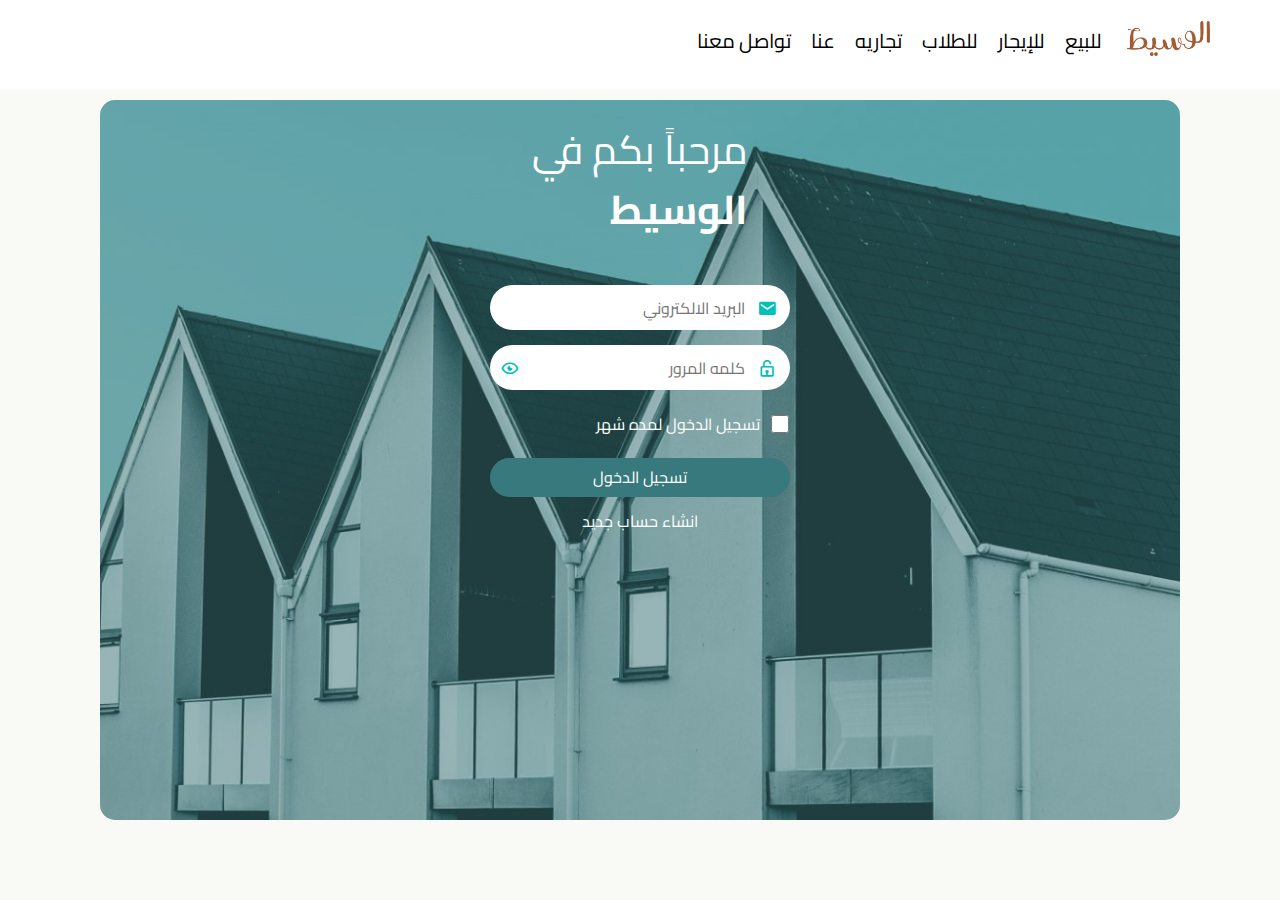
<file: login/index.html>
<!DOCTYPE html>
<html lang="en">

<head>
    <meta charset="UTF-8">
    <meta name="viewport" content="width=device-width, initial-scale=1.0">
    <!-- Google fonts -->
    <link rel="preconnect" href="https://fonts.googleapis.com">
    <link rel="preconnect" href="https://fonts.gstatic.com" crossorigin>
    <link href="https://fonts.googleapis.com/css2?family=Cairo:wght@200..1000&display=swap" rel="stylesheet">
    <!-- Main External Css file -->
    <link rel="stylesheet" href="css/style.css">
    <!-- Reader all elements nomarlly -->
    <link rel="stylesheet" href="css/normalize.css" />
    <!-- Font awesome library -->
    <link rel="stylesheet" href="css/all.min.css" />
    <link href='https://unpkg.com/boxicons@2.1.4/css/boxicons.min.css' rel='stylesheet'>

    <title>Login Page</title>
</head>

<body>
    <!-- Start Header -->
    <header id="header">
        <div class="container">
            <nav class="navigation">
                <i class="bx bx-menu toggle_menu black" id="menuicon"></i>
                <ul id="menu" class="menu">
                    <li><a href="../تواصل_معنا.html">تواصل معنا</a></li>
                    <li> <a href="#">عنا</a></li>
                    <li> <a href="#">تجاريه</a></li>
                    <li> <a href="#">للطلاب</a></li>
                    <li> <a href="../عقارات_للإيجار.html">للإيجار</a></li>
                    <li> <a href="../عقارات_للبيع.html">للبيع</a></li>
                </ul>
            </nav>
            <a href="../index.html" class="logo"><img src="../images/logo.png" alt="Logo"></a>
        </div>
    </header>
    <!-- End Header -->
    <!-- Start Login Form -->
    <div class="form_box">
        <div class="back_img">
            <div class="form_content">
                <p>مرحباً بكم في <br /><span><strong>الوسيط</strong></span></p>
                <form action="" method="POST" id="form">
                    <div class="input-box">
                        <input id="email" name="email" type="email" dir="rtl" placeholder="البريد الالكتروني">
                        <i class='bx bxs-envelope'></i>
                        <span class="error_message"></span>

                    </div>
                    <div class="input-box">
                        <input id="password" name="password" type="password" dir="rtl" placeholder="كلمه المرور ">
                        <i class='bx bx-lock-open'></i>
                        <i class='bx bx-show-alt ' id="eyeShowPassword"></i>
                        <i class='bx bx-hide ' id="eyeHidePassword"></i>
                        <span class="error_message"></span>

                    </div>

                    <div class="check-box">
                        <label dir="rtl" for="LoginForMonth">تسجيل الدخول لمده شهر</label>
                        <input class="checkbox" name="loginForMonth" id="LoginForMonth" type="checkbox">
                    </div>
                    <div class="submit_btn">
                        <button id="submit" class="btn2" name="submit" type="submit">تسجيل الدخول</button>
                    </div>
                    <a href="../registration/index.html">انشاء حساب جديد</a>
                </form>
            </div>
        </div>
    </div>


    <!-- End Login Form -->
    <script src="js/main.js"></script>
</body>

</html>
</file>
<file: login/css/style.css>
:root {
    --color1: #37797C;
    --color2: #A25C32;
    --color3hover: #e68a19;
    --color4: #00C0B7;
    --color5: #A25C32;
    --color6: #446D6E;
    --color7: #F9F9F6;
    --hover: #2F6B6E;
    --success: #00B73F;
    --success-hover: #008b31;
    --danger: #ff3860;
    --danger-hover: #bb2443;
}

body {
    background-color: var(--color7);
    font-family: "Cairo";
}

* {
    -webkit-box-sizing: border-box;
    -moz-box-sizing: border-box;
    box-sizing: border-box;
    padding: 0;
    margin: 0;
}

ul {
    list-style: none;
}

html {
    scroll-behavior: smooth;
}

/* start media*/
/*Small*/
@media (min-width: 786px) {
    .container {
        width: 750px;
    }
}

/*Medium*/
@media (min-width: 992px) {
    .container {
        width: 970px;
    }
}

/*larger*/

@media (min-width: 1200px) {
    .container {
        width: 1170px;
    }
}

/* end media*/
.container {
    padding-left: 15px;
    padding-right: 15px;
    margin-left: auto;
    margin-right: auto;
}

/* Start Header */



header {
    width: 100%;
    height: 90px;
    padding: 5px 15px;
    z-index: 6;
    transition: 0.5s all;
    background-color: #fff;
}

.LoginBtn {
    margin-top: 15px;
    padding: 10px 20px;
    border-radius: 7px;
    background-color: var(--color9);
    transition: 0.5s all;
    text-decoration: none;
    color: #fff;
    text-align: center;
}

.LoginBtn:hover {
    background-color: var(--color8);
}

header.sticky {
    top: 0;
    position: fixed;
    z-index: 5;
    -webkit-box-shadow: 0px 12px 15px -9px rgba(186, 196, 209, 1);
    -moz-box-shadow: 0px 12px 15px -9px rgba(186, 196, 209, 1);
    box-shadow: 0px 12px 15px -9px rgba(186, 196, 209, 1);

}



header .container {
    display: flex;
    justify-content: space-between;
    align-items: center;
    position: relative;
    border-radius: 15px;
    height: 70px;

}

header .container .login .LoginBtn {
    margin: 0;
    padding: 5px 10px;
}

header nav {
    display: flex;
    align-items: center;
    justify-content: flex-end;
    flex: 1;
}

header nav .toggle_menu {
    font-size: 45px;
    cursor: pointer;
}

@media (min-width: 768px) {
    header nav .toggle_menu {
        display: none;
    }
}

header nav ul {
    margin-right: 15px;
    display: flex;
}

ul a {
    display: block;
    color: var(--color9);
    text-decoration: none;
    font-size: 20px;
    transition: 0.3s all;
    padding: 23px 10px;
    position: relative;
    z-index: 2;
}

header nav a::before {
    content: "";
    position: absolute;
    width: 0%;
    background-color: var(--color3hover);
    height: 1px;
    bottom: 20%;
    right: 0;
    transition: 0.5s all;
}

header nav li:hover a::before {
    width: 100%;
}

header nav li:hover a {
    color: var(--color4);
}


header .logo img {
    height: 35px;
}


@media (min-width: 768px) {
    header nav .toggle_menu {
        display: none;
    }
}

header nav ul {
    display: flex;
}

@media (max-width: 767px) {
    header {
        bottom: 0;
    }


    header nav {
        display: flex;
        justify-content: space-between;
    }

    header nav i {
        color: rgb(0, 0, 0);
    }

    header nav ul {
        display: none;
    }

    header nav .menu {
        margin: 0;
        transition: 0.5s all;
        display: flex;
        flex-direction: column-reverse;
        justify-content: space-between;
        position: fixed;
        right: -70%;
        top: 0;
        width: 50%;
        background-color: #ffffff;
        text-align: right;
        z-index: 1;
        user-select: none;
        padding-right: 10px;
        height: 430px;
        border-radius: 10px 0 0 10px;
        -webkit-box-shadow: -61px 0px 125px -35px rgba(0, 0, 0, 0.62);
        -moz-box-shadow: -61px 0px 125px -35px rgba(0, 0, 0, 0.62);
        box-shadow: -61px 0px 125px -35px rgba(0, 0, 0, 0.62);
        transform: translate(0, 18%);
    }

    header nav .show_menu {
        right: 0;
    }

    header .container .login .LoginBtn {
        display: none;
    }

    header nav .menu li:hover a {
        color: var(--color4);
    }

    header ul li a {
        color: #000000;
    }


    header nav ul li a:not(:first-child) {
        padding: 15px !important;
    }


}


/* End Header */
/* Start Form  */


.form_box {
    margin-top: 10px;
    display: flex;
    justify-content: center;
    align-items: center;
    margin-bottom: 20px;
}



.form_box .back_img {
    background-image: url("../../images/background_form.jpg");
    background-size: cover;
    background-repeat: no-repeat;
    min-height: 80vh;
    min-width: 120vh;
    padding: 10px 50px;
    border-radius: 15px;
    display: flex;
    justify-content: center;
}

.form_box .form_content {
    padding: 10px 30px;
    width: 100%;
    display: flex;
    flex-direction: column;
    align-items: center;
    color: #fff;
}

.form_box .form_content p {
    text-align: right;
    font-size: 40px;
    line-height: 1.5;
    margin-bottom: 35px;
}

.form_box .form_content h1 span {
    font-size: 50px;
}

@media (max-width: 768px) {
    .form_box {
        padding: 0 10px;
    }

    .form_box .back_img {
        min-width: 100%;
        padding: 10px 20px;

    }
}

@media (max-width: 400px) {
    .form_box {
        padding: 0 10px;
    }

    .form_box .back_img {
        min-width: fit-content;
        padding: 10px 20px;

    }

    .form_box .form_content p {
        font-size: 30px;

    }
}


.form_box .back_img form {
    display: flex;
    flex-direction: column;
    padding: 10px 25px;
    gap: 15px;
    justify-content: end;
    align-items: end;
}

.form_box .back_img form .input-box {
    width: 100%;
    position: relative;
}

.form_box .back_img form .input-box input {
    width: 300px;
    height: 45px;
    padding: 15px;
    border-radius: 30px;
    outline: none;
    border: none;
    text-indent: 30px;
}

.form_box .back_img form .input-box input:focus {
    border: 1px solid var(--color4);
}

@media (max-width: 450px) {
    .form_box .back_img form .input-box input {
        width: 100%;
    }
}

.input-box input::placeholder {
    text-indent: 30px;
}

.input-box i {
    position: absolute;
    top: 50%;
    right: 0;
    transform: translate(-65%, -50%);
    color: var(--color4);
    font-size: 20px;
}

.form_box .back_img form .check-box {
    width: 100%;
    display: flex;
    gap: 10px;
    padding: 10px 0;
    justify-content: end;
}

.form_box .back_img form .check-box label {
    color: #fff;
}

.form_box .back_img form .check-box input {
    width: 20px;
    cursor: pointer;
}

.form_box .back_img form .submit_btn {
    width: 100%;
}

.form_box .back_img form .submit_btn button {
    padding: 10px 30px;
    width: 100%;
    cursor: pointer;
    outline: none;
    border: none;
    border-radius: 30px;
    color: #fff;
    background-color: var(--color1);
    transition: 0.5s;
}

.form_box .back_img form .submit_btn button:hover {
    background-color: var(--hover);
}

.form_box .back_img form a {
    text-decoration: none;
    color: #fff;
    text-align: center;
    width: 100%;
    transition: 0.5s all;
}

.form_box .back_img form a:hover {
    text-decoration: underline;
    color: var(--color7);
}

/* show password */
#eyeShowPassword {
    top: 50%;
    left: 0;
    transform: translate(50%, -50%);
    color: var(--color4);
    font-size: 20px;
    cursor: pointer;
    width: fit-content;
}

#eyeHidePassword {
    top: 50%;
    left: 0;
    transform: translate(50%, -50%);
    color: var(--color4);
    font-size: 20px;
    cursor: pointer;
    width: fit-content;
    display: none;
}

/* Error message */


.error_message {
    display: none;
    position: absolute;
    transition: 0.5s all;
    font-size: 13px;
    width: 50%;
    text-align: center;
    padding: 7px 5px;
    border-radius: 10px;
    background-color: var(--danger);
    top: 0;
    left: 50%;
    transform: translate(-50%, -100%);
}

.error_message::before {
    content: "";
    position: absolute;
    top: 85%;
    right: 36%;
    transform: translate(0%, 0%);
    border-bottom: solid 10px transparent;
    border-top: solid 10px var(--danger);
    border-left: solid 10px transparent;
    border-right: solid 10px transparent;
}

@media (max-width: 500px) {
    .error_message {
        font-size: 10px;
        width: 50%;
    }
}

/* End Form  */
</file>
